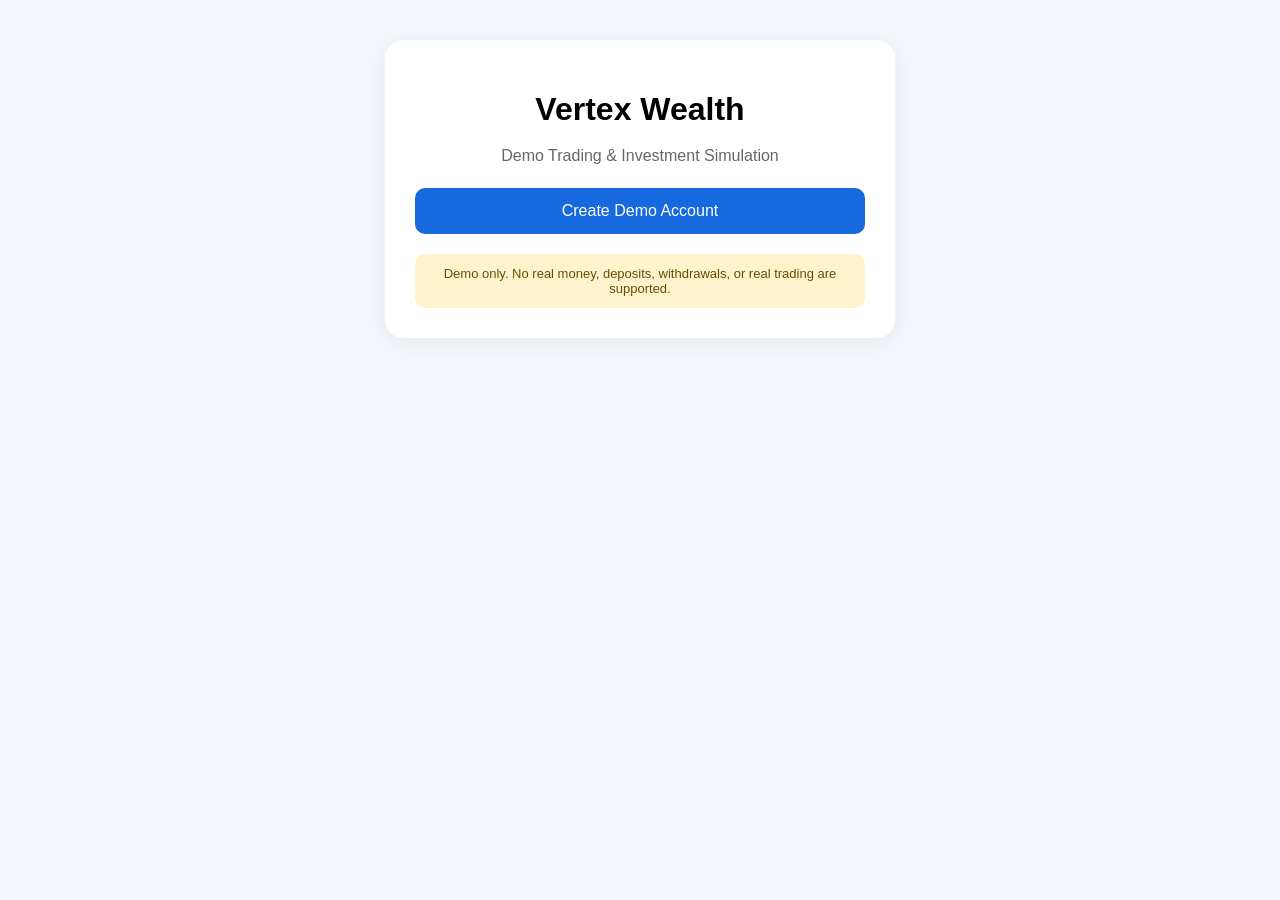
<file: index.html>
<!DOCTYPE html>
<html>
<head>
  <meta name="viewport" content="width=device-width,initial-scale=1">
  <title>Vertex Wealth Demo</title>
  <style>
    body{
      font-family:Arial,sans-serif;
      background:#f4f7fb;
      margin:0;
      padding:40px 20px;
      text-align:center
    }
    .box{
      max-width:450px;
      margin:auto;
      background:white;
      padding:30px;
      border-radius:18px;
      box-shadow:0 5px 25px #0001
    }
    h1{margin-bottom:10px}
    p{color:#666;line-height:1.5}
    a{
      display:block;
      background:#1769e0;
      color:white;
      text-decoration:none;
      padding:14px;
      border-radius:10px;
      margin-top:20px
    }
    .demo{
      font-size:13px;
      background:#fff3cd;
      padding:12px;
      border-radius:10px;
      color:#664d03;
      margin-top:20px
    }
  </style>
</head>

<body>
  <div class="box">
    <h1>Vertex Wealth</h1>
    <p>Demo Trading & Investment Simulation</p>

    <a href="signup.html">Create Demo Account</a>

    <div class="demo">
      Demo only. No real money, deposits, withdrawals,
      or real trading are supported.
    </div>
  </div>
</body>
</html>
</file>
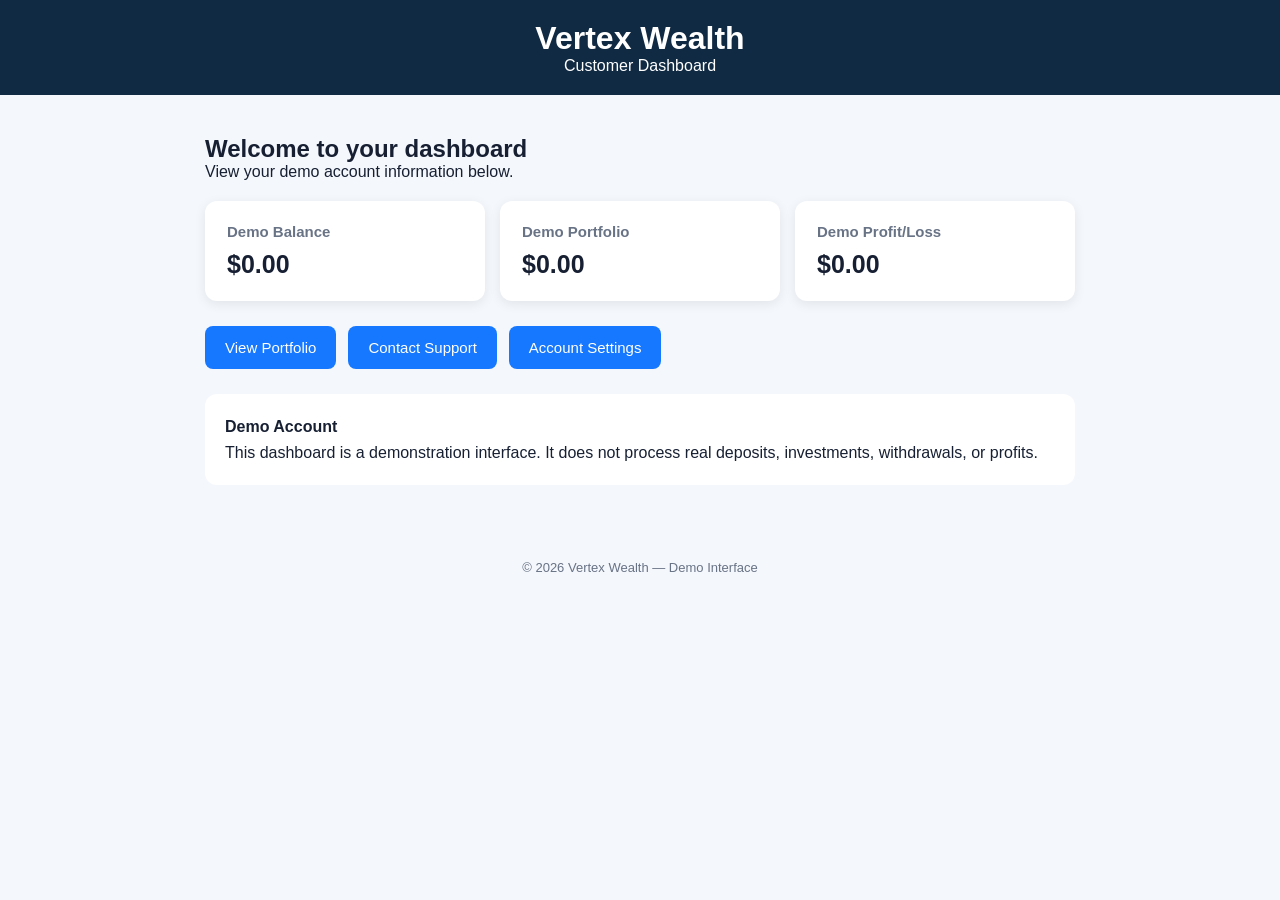
<file: dashboard.html>
<!DOCTYPE html>
<html lang="en">
<head>
  <meta charset="UTF-8">
  <meta name="viewport" content="width=device-width, initial-scale=1.0">
  <title>Vertex Wealth Dashboard</title>

  <style>
    * {
      box-sizing: border-box;
      margin: 0;
      padding: 0;
    }

    body {
      font-family: Arial, sans-serif;
      background: #f4f7fb;
      color: #172033;
    }

    header {
      background: #102a43;
      color: white;
      padding: 20px;
      text-align: center;
    }

    .container {
      max-width: 900px;
      margin: 25px auto;
      padding: 15px;
    }

    .welcome {
      margin-bottom: 20px;
    }

    .cards {
      display: grid;
      grid-template-columns: repeat(auto-fit, minmax(200px, 1fr));
      gap: 15px;
    }

    .card {
      background: white;
      padding: 22px;
      border-radius: 12px;
      box-shadow: 0 3px 12px rgba(0,0,0,0.08);
    }

    .card h3 {
      font-size: 15px;
      color: #687386;
      margin-bottom: 10px;
    }

    .amount {
      font-size: 25px;
      font-weight: bold;
    }

    .actions {
      margin-top: 25px;
      display: flex;
      gap: 12px;
      flex-wrap: wrap;
    }

    button {
      border: none;
      padding: 13px 20px;
      border-radius: 8px;
      cursor: pointer;
      background: #1677ff;
      color: white;
      font-size: 15px;
    }

    button:hover {
      background: #0d5dcc;
    }

    .notice {
      margin-top: 25px;
      background: white;
      padding: 20px;
      border-radius: 12px;
      line-height: 1.6;
    }

    footer {
      text-align: center;
      margin-top: 40px;
      padding: 20px;
      color: #687386;
      font-size: 13px;
    }
  </style>
</head>

<body>

  <header>
    <h1>Vertex Wealth</h1>
    <p>Customer Dashboard</p>
  </header>

  <main class="container">

    <div class="welcome">
      <h2>Welcome to your dashboard</h2>
      <p>View your demo account information below.</p>
    </div>

    <section class="cards">

      <div class="card">
        <h3>Demo Balance</h3>
        <div class="amount">$0.00</div>
      </div>

      <div class="card">
        <h3>Demo Portfolio</h3>
        <div class="amount">$0.00</div>
      </div>

      <div class="card">
        <h3>Demo Profit/Loss</h3>
        <div class="amount">$0.00</div>
      </div>

    </section>

    <div class="actions">
      <button onclick="alert('This is a demo feature.')">
        View Portfolio
      </button>

      <button onclick="alert('This is a demo feature.')">
        Contact Support
      </button>

      <button onclick="alert('This is a demo feature.')">
        Account Settings
      </button>
    </div>

    <div class="notice">
      <strong>Demo Account</strong>
      <p>
        This dashboard is a demonstration interface. It does not process
        real deposits, investments, withdrawals, or profits.
      </p>
    </div>

  </main>

  <footer>
    © 2026 Vertex Wealth — Demo Interface
  </footer>

</body>
</html>
</file>
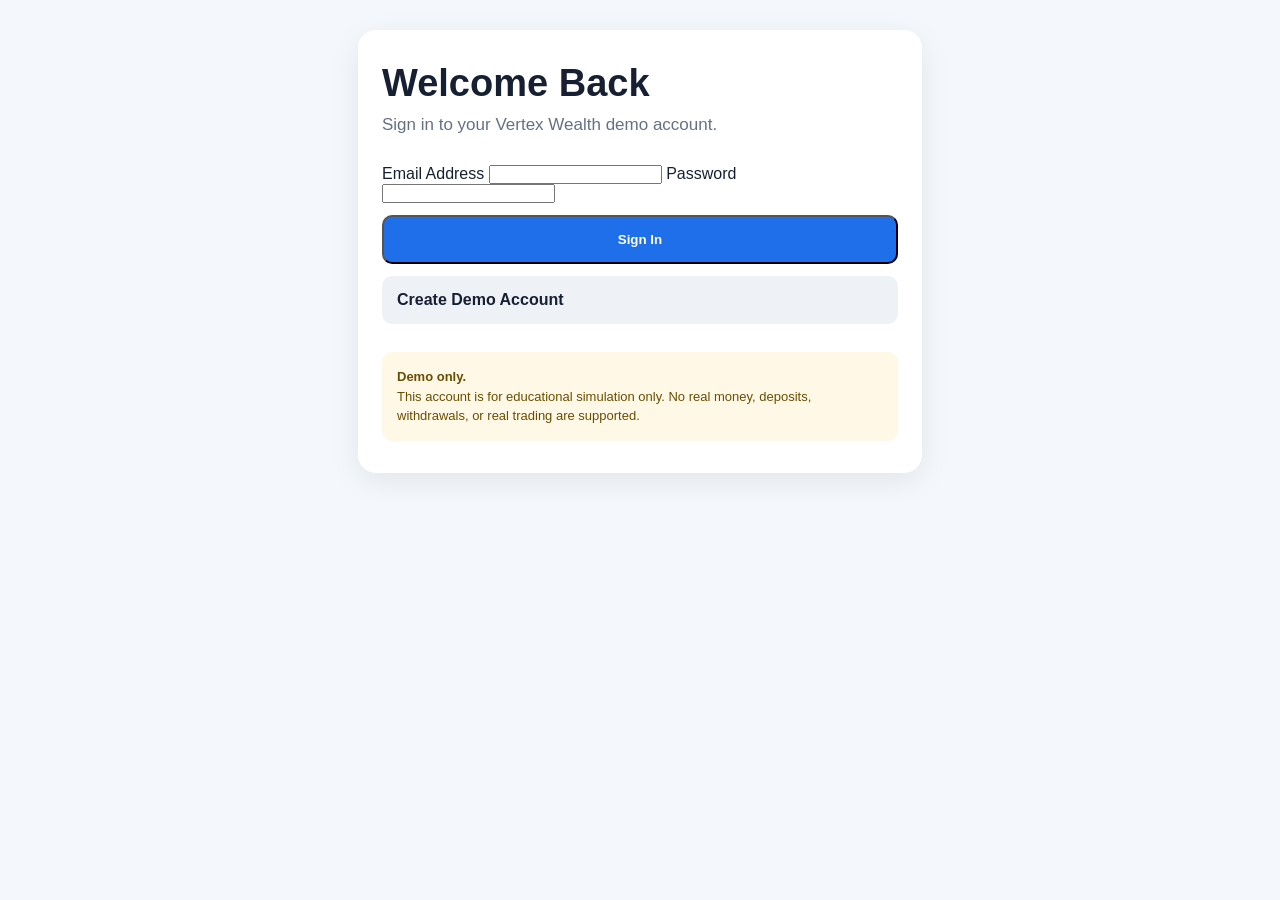
<file: login.html>
<!DOCTYPE html>
<html lang="en">
<head>
  <meta charset="UTF-8">
  <meta name="viewport" content="width=device-width, initial-scale=1.0">
  <title>Sign In - Vertex Wealth Demo</title>
  <link rel="stylesheet" href="styles.css">
</head>

<body>
  <main class="container">
    <div class="card">
      <h1>Welcome Back</h1>
      <p class="subtitle">Sign in to your Vertex Wealth demo account.</p>

      <form id="loginForm">
        <label for="email">Email Address</label>
        <input type="email" id="email" required>

        <label for="password">Password</label>
        <input type="password" id="password" required>

        <button class="button" type="submit">Sign In</button>
      </form>

      <p id="message"></p>

      <a class="button secondary" href="signup.html">
        Create Demo Account
      </a>

      <div class="notice">
        <strong>Demo only.</strong><br>
        This account is for educational simulation only. No real money,
        deposits, withdrawals, or real trading are supported.
      </div>
    </div>
  </main>

  <script>
    const form = document.getElementById("loginForm");
    const message = document.getElementById("message");

    form.addEventListener("submit", function(event) {
      event.preventDefault();

      const email = document.getElementById("email").value.trim();
      const password = document.getElementById("password").value;

      const savedUser = JSON.parse(
        localStorage.getItem("vertexDemoUser")
      );

      if (!savedUser) {
        message.textContent = "No demo account found. Please create one first.";
        return;
      }

      if (
        email === savedUser.email &&
        password === savedUser.password
      ) {
        localStorage.setItem("vertexDemoLoggedIn", "true");
        window.location.href = "dashboard.html";
      } else {
        message.textContent = "Incorrect email or password.";
      }
    });
  </script>
</body>
</html>
</file>
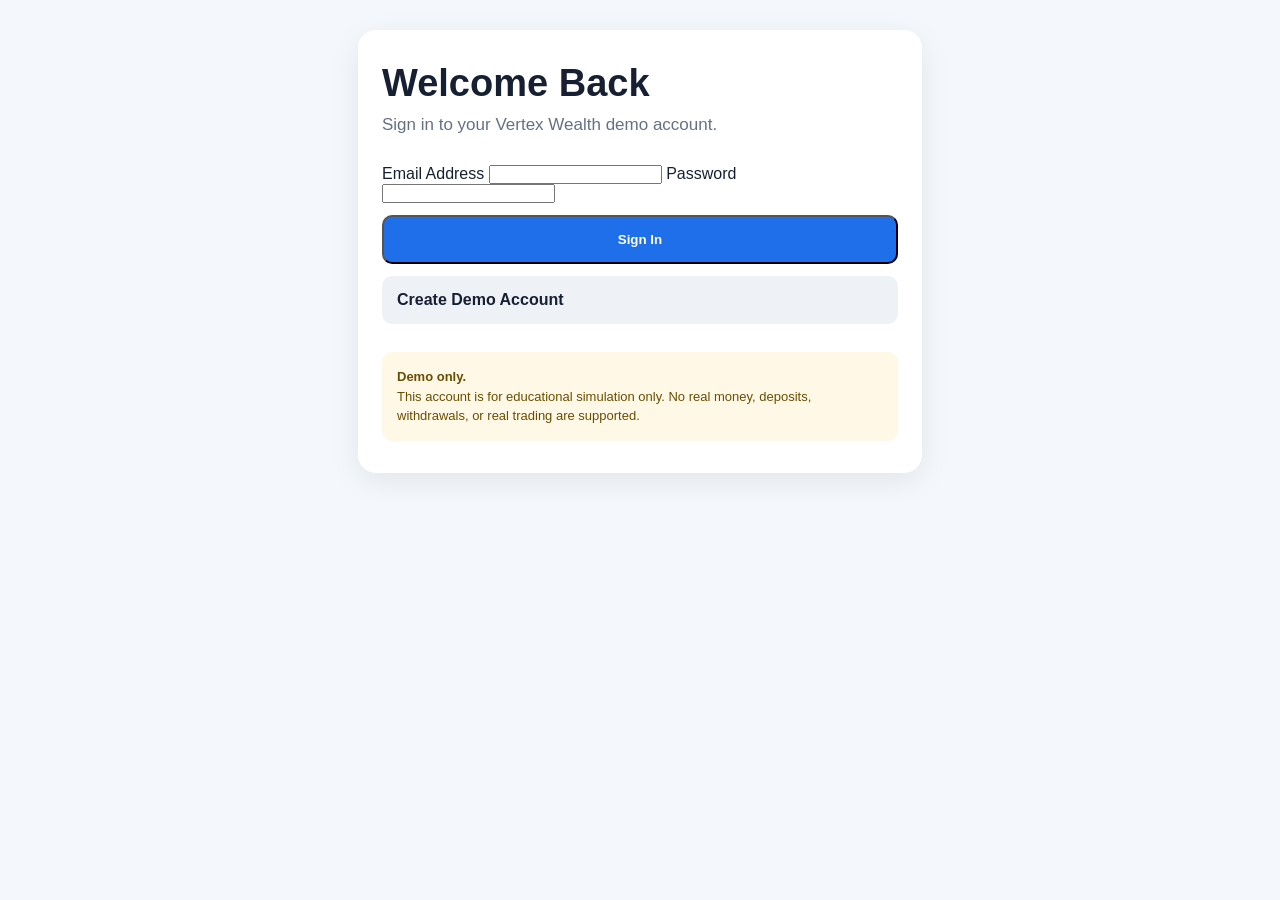
<file: profile.html>
<!DOCTYPE html>
<html lang="en">
<head>
  <meta charset="UTF-8">
  <meta name="viewport" content="width=device-width, initial-scale=1.0">
  <title>Profile - Vertex Wealth Demo</title>
  <link rel="stylesheet" href="styles.css">
</head>

<body>
  <main class="container">
    <div class="card">
      <h1>My Profile</h1>
      <p class="subtitle">Vertex Wealth Demo Account</p>

      <div class="card" style="margin-top:20px;">
        <p><strong>Name</strong></p>
        <p id="name">Loading...</p>

        <p style="margin-top:18px;"><strong>Email</strong></p>
        <p id="email">Loading...</p>

        <p style="margin-top:18px;"><strong>Account Type</strong></p>
        <p>Demo Account</p>
      </div>

      <a class="button" href="dashboard.html">
        Back to Dashboard
      </a>

      <button class="button secondary" id="logout">
        Sign Out
      </button>

      <div class="notice">
        This is a demo profile. It does not hold real funds or
        provide real investment services.
      </div>
    </div>
  </main>

  <script>
    const loggedIn = localStorage.getItem("vertexDemoLoggedIn");
    const user = JSON.parse(localStorage.getItem("vertexDemoUser"));

    if (loggedIn !== "true" || !user) {
      window.location.href = "login.html";
    } else {
      document.getElementById("name").textContent = user.name;
      document.getElementById("email").textContent = user.email;
    }

    document.getElementById("logout").addEventListener("click", function () {
      localStorage.removeItem("vertexDemoLoggedIn");
      window.location.href = "login.html";
    });
  </script>
</body>
</html>
</file>
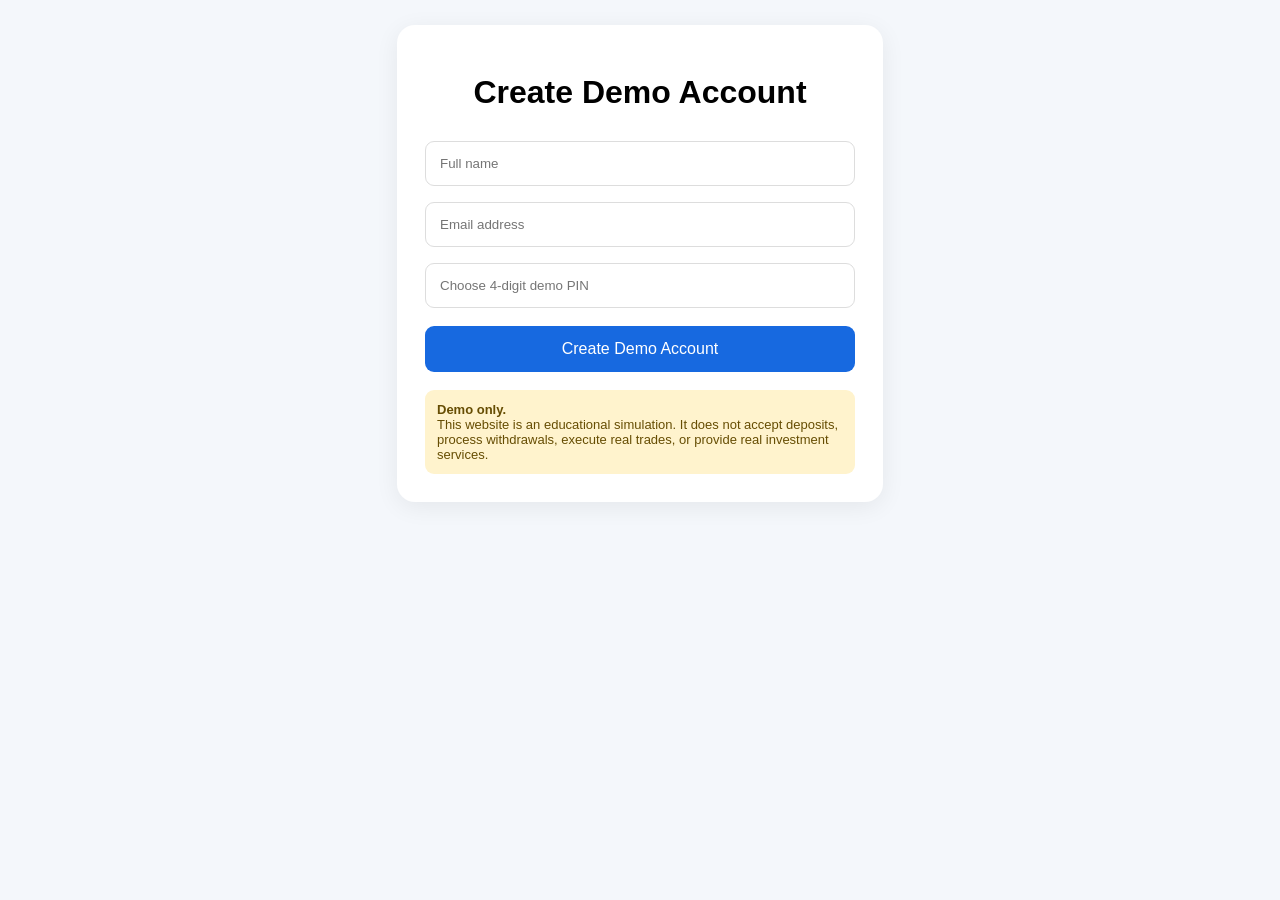
<file: signup.html>
<!DOCTYPE html>
<html>
<head>
  <meta name="viewport" content="width=device-width,initial-scale=1">
  <title>Create Demo Account - Vertex Wealth</title>
  <style>
    body{font-family:Arial,sans-serif;background:#f4f7fb;margin:0;padding:25px 15px}
    .box{max-width:430px;margin:auto;background:white;padding:28px;border-radius:18px;box-shadow:0 5px 25px #0001}
    h1{text-align:center}
    input{width:100%;box-sizing:border-box;padding:14px;margin:8px 0;border:1px solid #ddd;border-radius:9px}
    button{width:100%;padding:14px;background:#1769e0;color:white;border:0;border-radius:9px;margin-top:10px;font-size:16px}
    .demo{margin-top:18px;padding:12px;background:#fff3cd;border-radius:9px;font-size:13px;color:#664d03}
    #msg{text-align:center;margin-top:12px}
  </style>
</head>
<body>
  <div class="box">
    <h1>Create Demo Account</h1>

    <input id="name" type="text" placeholder="Full name">
    <input id="email" type="email" placeholder="Email address">
    <input id="pin" type="password" maxlength="4" inputmode="numeric" placeholder="Choose 4-digit demo PIN">

    <button onclick="createAccount()">Create Demo Account</button>

    <p id="msg"></p>

    <div class="demo">
      <b>Demo only.</b><br>
      This website is an educational simulation. It does not accept deposits,
      process withdrawals, execute real trades, or provide real investment services.
    </div>
  </div>

<script>
function createAccount(){
  const name=document.getElementById("name").value.trim();
  const email=document.getElementById("email").value.trim().toLowerCase();
  const pin=document.getElementById("pin").value.trim();
  const msg=document.getElementById("msg");

  if(!name || !email || !/^\d{4}$/.test(pin)){
    msg.textContent="Enter your name, email and a 4-digit PIN.";
    return;
  }

  const account={
    name:name,
    email:email,
    pin:pin,
    balance:0,
    profit:0,
    bonus:0
  };

  localStorage.setItem("vertexDemoAccount",JSON.stringify(account));

  msg.textContent="Demo account created successfully.";
  setTimeout(()=>location.href="dashboard.html",700);
}
</script>
</body>
</html>
</file>
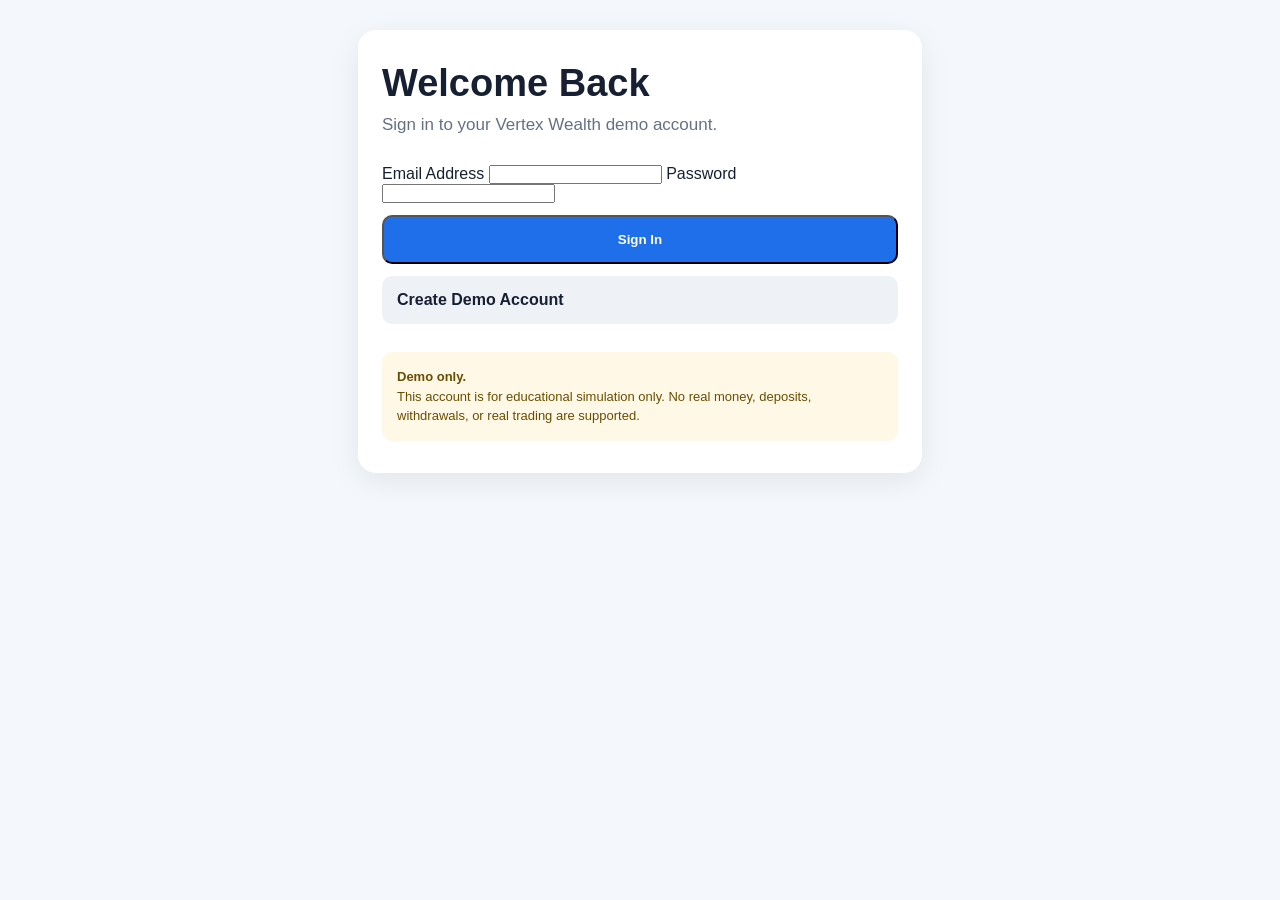
<file: trades.html>
<!DOCTYPE html>
<html lang="en">
<head>
  <meta charset="UTF-8">
  <meta name="viewport" content="width=device-width, initial-scale=1.0">
  <title>Demo Trades - Vertex Wealth</title>
  <link rel="stylesheet" href="styles.css">
</head>

<body>
  <main class="container">
    <div class="card">
      <h1>Demo Trades</h1>
      <p class="subtitle">Simulated trading activity</p>

      <div class="notice">
        <strong>Simulation only.</strong><br>
        These trades are fictional examples and do not represent real
        transactions or investments.
      </div>

      <div class="card" style="margin-top:20px;">
        <h2>Recent Activity</h2>

        <p style="margin-top:15px;">
          <strong>Demo Stock A</strong><br>
          Simulated purchase — $1,500.00
        </p>

        <hr style="margin:18px 0;">

        <p>
          <strong>Demo Stock B</strong><br>
          Simulated purchase — $2,000.00
        </p>

        <hr style="margin:18px 0;">

        <p>
          <strong>Demo Stock C</strong><br>
          Simulated sale — $750.00
        </p>
      </div>

      <a class="button" href="dashboard.html">Back to Dashboard</a>

      <button class="button secondary" id="logout">
        Sign Out
      </button>
    </div>
  </main>

  <script>
    const loggedIn = localStorage.getItem("vertexDemoLoggedIn");

    if (loggedIn !== "true") {
      window.location.href = "login.html";
    }

    document.getElementById("logout").addEventListener("click", function() {
      localStorage.removeItem("vertexDemoLoggedIn");
      window.location.href = "login.html";
    });
  </script>
</body>
</html>
</file>
<file: styles.css>
* {
  box-sizing: border-box;
  margin: 0;
  padding: 0;
}

body {
  font-family: Arial, sans-serif;
  background: #f4f7fb;
  color: #172033;
  min-height: 100vh;
}

.container {
  width: 100%;
  max-width: 600px;
  margin: 0 auto;
  padding: 30px 18px;
}

.card {
  background: white;
  border-radius: 18px;
  padding: 32px 24px;
  box-shadow: 0 8px 30px rgba(0, 0, 0, 0.08);
}

.hero {
  text-align: center;
}

h1 {
  font-size: 38px;
  margin-bottom: 10px;
}

.subtitle {
  color: #667085;
  font-size: 17px;
  margin-bottom: 30px;
}

.button {
  display: block;
  width: 100%;
  padding: 15px;
  margin: 12px 0;
  border-radius: 10px;
  background: #1f6feb;
  color: white;
  text-decoration: none;
  font-weight: bold;
}

.button.secondary {
  background: #eef2f7;
  color: #172033;
}

.button:hover {
  opacity: 0.9;
}

.notice {
  margin-top: 28px;
  padding: 15px;
  border-radius: 10px;
  background: #fff8e6;
  color: #694d00;
  font-size: 13px;
  line-height: 1.5;
}

@media (max-width: 480px) {
  .container {
    padding: 20px 12px;
  }

  .card {
    padding: 26px 18px;
  }

  h1 {
    font-size: 32px;
  }
}
</file>
